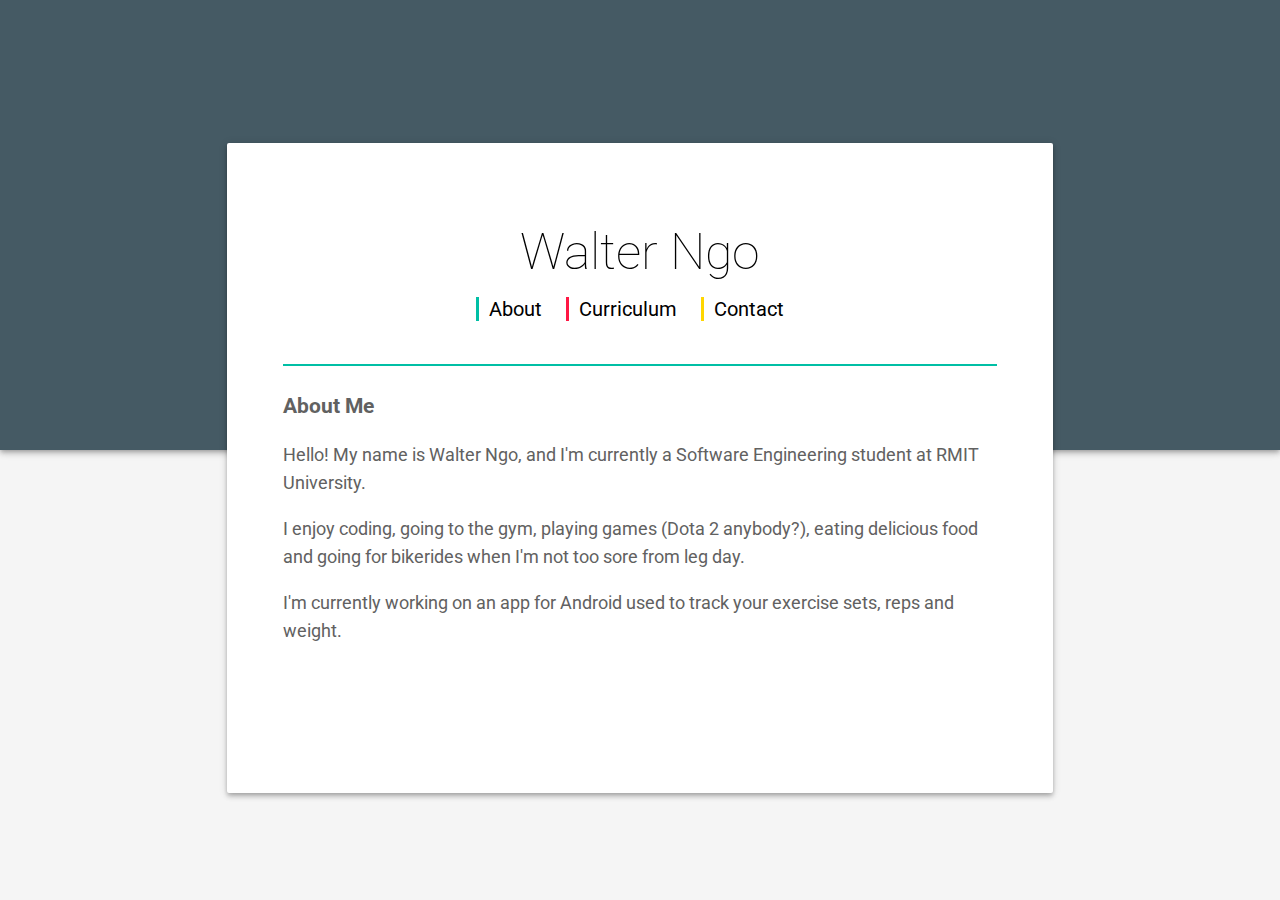
<file: index.html>
<!DOCTYPE html>
<html>

<head>
    <meta charset="utf-8">
    <meta name="theme-color" content="#455A64">
    <meta name="description" content="Walter Ngo, student by day, gamer by night.">
    <meta name="viewport" content="width=device-width, initial-scale=1">
    <title>Walter Ngo</title>
    <link rel="stylesheet" href="css/main.css">
    <link href='https://fonts.googleapis.com/css?family=Roboto:400,300' rel='stylesheet' type='text/css'>
</head>

<body>
    <div class="container">
        <div class="container__ribbon container__ribbon--bluegrey shadow"></div>
        <div class="container__contentbox">
            <div class="contentbox__content shadow">
                <header class="content__header">
                    <h1 class="header__title header__title--large font font--light">Walter Ngo</h1>
                    <nav class="header__nav">
                        <h1 class="hidden">Navigation</h1>
                        <ul class="nav__ul">
                          <li class="nav__li"><div class="nav__container font"><a class="nav__link nav__link--cyan" id="home" href="index.html">About</a></div></li>
                          <li class="nav__li"><div class="nav__container font"><a class="nav__link nav__link--red" id="curriculum" href="curriculum.html">Curriculum</a></div></li>
                          <li class="nav__li"><div class="nav__container font"><a class="nav__link nav__link--yellow" id="contact" href="contact.html">Contact</a></div></li>
                        </ul>
                    </nav>
                    <div class="header__divider header__divider--cyan"></div>
                </header>
                <div class="content__text font">
                    <h3>About Me</h3>
                    <p>Hello! My name is Walter Ngo, and I'm currently a Software Engineering student at RMIT University.</p>
                    <p>I enjoy coding, going to the gym, playing games (Dota 2 anybody?), eating delicious food and going for bikerides when I'm not too sore from leg day.</p>
                    <p>I'm currently working on an app for Android used to track your exercise sets, reps and weight.</p>
                </div>
            </div>
        </div>
    </div>
</body>

</html>
</file>
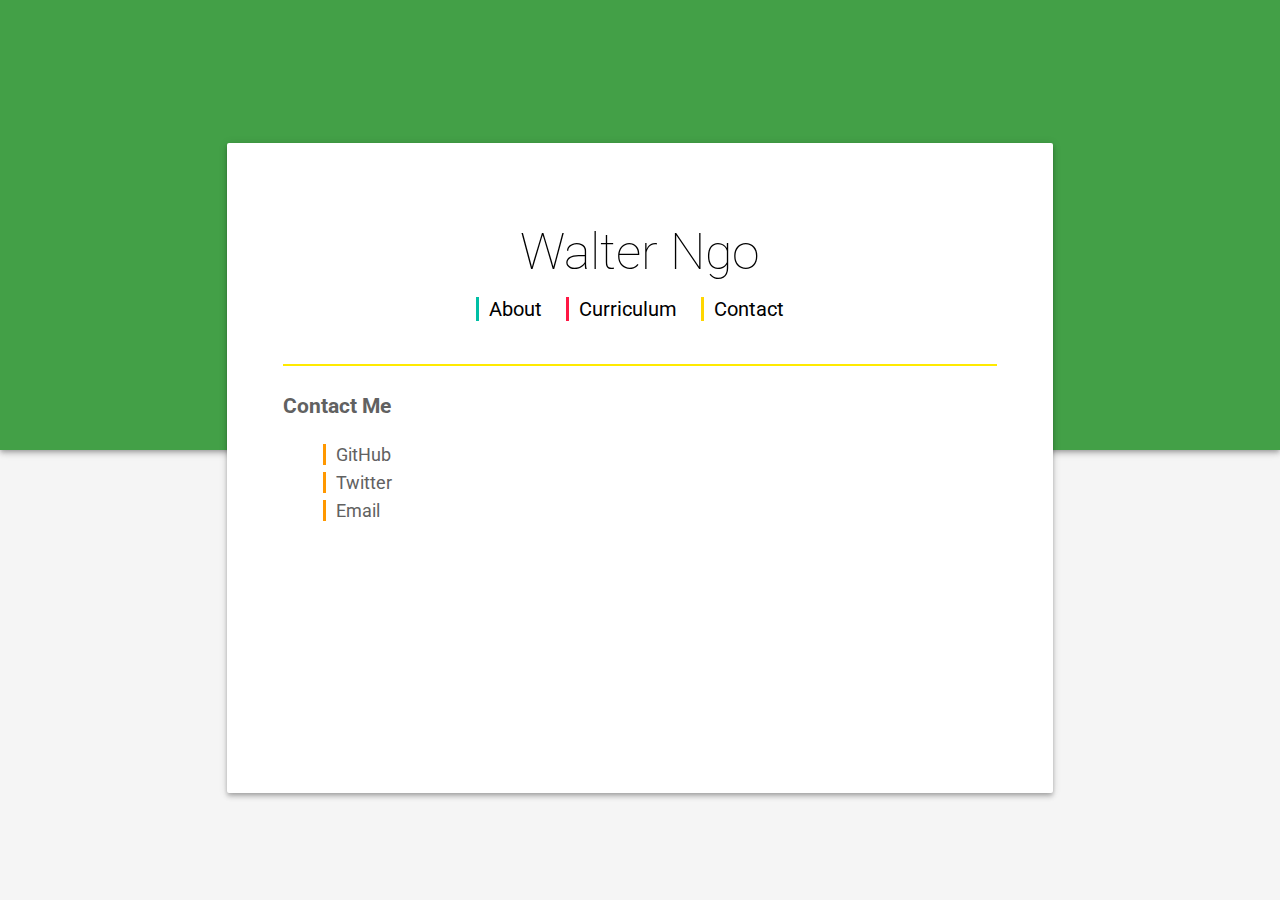
<file: contact.html>
<!DOCTYPE html>
<html>

<head>
    <meta charset="utf-8">
    <meta name="theme-color" content="#43A047">
    <meta name="viewport" content="width=device-width, initial-scale=1">
    <title>Walter Ngo</title>
    <link rel="stylesheet" href="css/main.css">
    <link href='https://fonts.googleapis.com/css?family=Roboto:400,300' rel='stylesheet' type='text/css'>
</head>

<body>
    <div class="container">
        <div class="container__ribbon container__ribbon--green shadow"></div>
        <div class="container__contentbox">
            <div class="contentbox__content shadow">
                <header class="content__header">
                    <h1 class="header__title header__title--large font font--light">Walter Ngo</h1>
                    <nav class="header__nav">
                        <h1 class="hidden">Navigation</h1>
                        <ul class="nav__ul">
                          <li class="nav__li"><div class="nav__container font"><a class="nav__link nav__link--cyan" id="home" href="index.html">About</a></div></li>
                          <li class="nav__li"><div class="nav__container font"><a class="nav__link nav__link--red" id="curriculum" href="curriculum.html">Curriculum</a></div></li>
                          <li class="nav__li"><div class="nav__container font"><a class="nav__link nav__link--yellow" id="contact" href="contact.html">Contact</a></div></li>
                        </ul>
                    </nav>
                    <div class="header__divider header__divider--yellow"></div>
                </header>
                <div class="content__text font">
                    <h3>Contact Me</h3>
                    <ul class="content__list">
                        <li><a class="content__link" href="http://www.github.com/waltaro" target="_blank">GitHub</a></li>
                        <li><a class="content__link" href="http://www.twitter.com/waltaro_" target="_blank">Twitter</a></li>
                        <li><a class="content__link" href="mailto:ngo.walter.21@gmail.com">Email</a></li>
                    </ul>
                </div>
            </div>
        </div>
    </div>
</body>

</html>
</file>
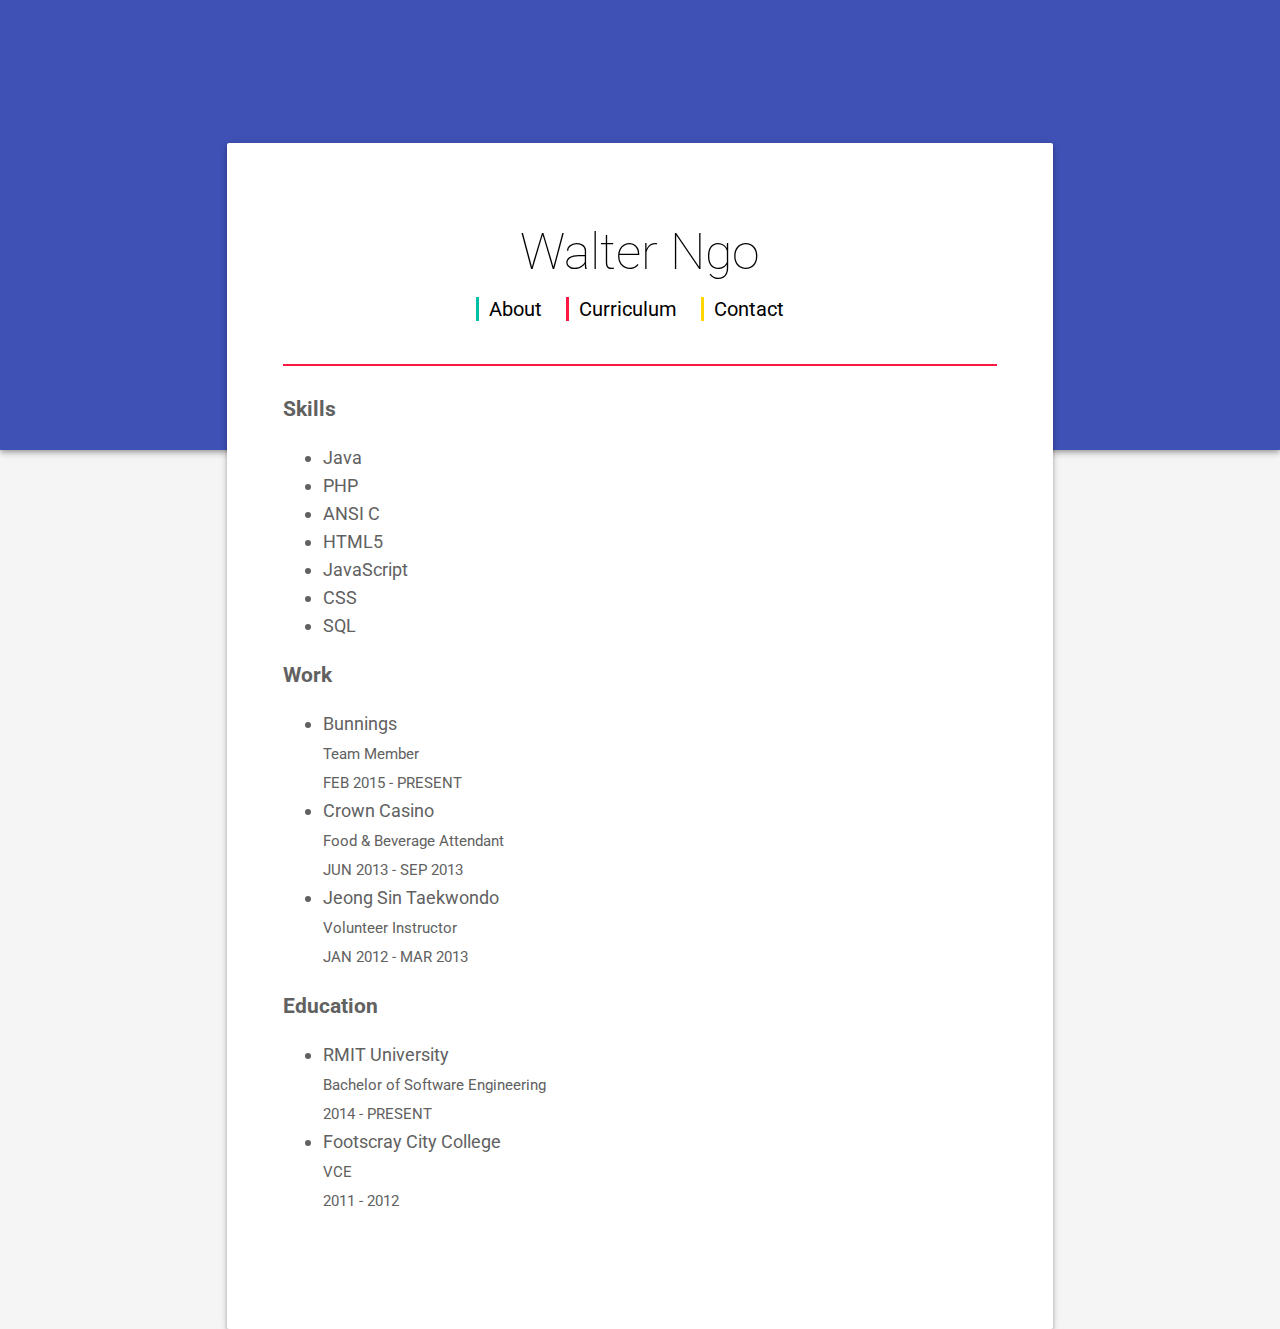
<file: curriculum.html>
<!DOCTYPE html>
<html>

<head>
    <meta charset="utf-8">
    <meta name="theme-color" content="#3F51B5">
    <meta name="viewport" content="width=device-width, initial-scale=1">
    <title>Walter Ngo</title>
    <link rel="stylesheet" href="css/main.css">
    <link href='https://fonts.googleapis.com/css?family=Roboto:400,300' rel='stylesheet' type='text/css'>
</head>

<body>
    <div class="container">
        <div class="container__ribbon container__ribbon--indigo shadow"></div>
        <div class="container__contentbox">
            <div class="contentbox__content shadow">
                <header class="content__header">
                    <h1 class="header__title header__title--large font font--light">Walter Ngo</h1>
                    <nav class="header__nav">
                        <h1 class="hidden">Navigation</h1>
                        <ul class="nav__ul">
                          <li class="nav__li"><div class="nav__container font"><a class="nav__link nav__link--cyan" id="home" href="index.html">About</a></div></li>
                          <li class="nav__li"><div class="nav__container font"><a class="nav__link nav__link--red" id="curriculum" href="curriculum.html">Curriculum</a></div></li>
                          <li class="nav__li"><div class="nav__container font"><a class="nav__link nav__link--yellow" id="contact" href="contact.html">Contact</a></div></li>
                        </ul>
                    </nav>
                    <div class="header__divider header__divider--red"></div>
                </header>
                <div class="content__text font">
                    <div class="content__wrapper">
                        <h3>Skills</h3>
                        <ul>
                            <li>Java</li>
                            <li>PHP</li>
                            <li>ANSI C</li>
                            <li>HTML5</li>
                            <li>JavaScript</li>
                            <li>CSS</li>
                            <li>SQL</li>
                        </ul>
                    </div>
                    <div class="content__wrapper">
                        <h3>Work</h3>
                        <ul>
                            <li class="wrapper__item">Bunnings<small><br>Team Member<br>FEB 2015 - PRESENT</small></li>
                            <li class="wrapper__item">Crown Casino<small><br>Food & Beverage Attendant<br>JUN 2013 - SEP 2013</small></li>
                            <li>Jeong Sin Taekwondo<small><br>Volunteer Instructor<br>JAN 2012 - MAR 2013</small></li>
                        </ul>
                    </div>
                    <div class="content__wrapper">
                        <h3>Education</h3>
                        <ul>
                            <li class="wrapper__item">RMIT University<small><br>Bachelor of Software Engineering<br>2014 - PRESENT</small></li>
                            <li>Footscray City College<small><br>VCE<br>2011 - 2012</small></li>
                        </ul>
                    </div>
                </div>
            </div>
        </div>
    </div>
</body>

</html>
</file>
<file: css/main.css>
body {
    width: 100%;
    min-height: 100%;
    margin: 0;
    background-color: rgb(245, 245, 245);
}

.font {
    font-family: 'Roboto', sans-serif;
    font-size: 18px;
}

.font--light {
    font-weight: lighter;
}

.shadow {
    box-shadow: 0 4px 5px 0 rgba(0, 0, 0, .14), 0 1px 10px 0 rgba(0, 0, 0, .12), 0 2px 4px -1px rgba(0, 0, 0, .2);
}

.hidden {
    display: none;
}

.container {
    width: 100%;
    height: 100%;
    position: absolute;
}

.container__ribbon {
    width: 100%;
    height: 50vh;
}

.container__ribbon--bluegrey {
    background-color: #455A64;
}

.container__ribbon--indigo {
    background-color: #3F51B5;
}

.container__ribbon--green {
    background-color: #43A047;
}

.container__ribbon--orange {
    background-color: #FF9800;
}

.container__contentbox {
    max-width: 1600px;
    width: calc(100% - 16px);
    margin: -35vh auto 0;
}

.contentbox__content {
    box-sizing: border-box;
    background: white;
    padding: 80px 56px;
    width: calc(66.6666666667% - 16px);
    border-radius: 2px;
    margin: 8px auto 50px;
    min-height: 650px;
    min-width: 300px;
}

.content__header {
    text-align: center;
}

.content__text {
    line-height: 28px;
    margin: 16px auto;
    color: #616161;
}

.content__list {
    list-style-type: none;
}

.content__link {
    color: #616161;
    padding: inherit;
    text-decoration: none;
    border-left: 3px solid;
    border-left-color: #FF9800;
    padding-left: 10px;
}

.content__link:hover,
.content__link:active {
    color: #FF9800;
}

.content__wrapper {
    display: inline-block;
    margin-top: -18px;
    vertical-align: top;
    width: 33%;
}

.header__title {
    margin: 0px;
}

.header__title--large {
    font-size: 50px;
}

.header__nav {
    padding-bottom: 20px;
}

.nav__container {
    margin: 0px;
    display: inline-block;
    padding: 0 10px 0 10px;
    font-size: 20px;
}

.nav__ul {
    list-style-type: none;
    padding-left: 0px;
}

.nav__li {
    display: inline-block;
}

.nav__link {
    color: black;
    padding: inherit;
    text-decoration: none;
    border-left: 3px solid;
}

.nav__link--no-border {
    color: black;
    padding: inherit;
    text-decoration: none;
}

.nav__link--cyan {
    border-color: #00BFA5;
}

.nav__link--cyan:hover,
.nav__link--cyan:active {
    color: #1DE9B6;
}

.nav__link--red {
    border-color: #FF1744;
}

.nav__link--red:hover,
.nav__link--red:active {
    color: #FF5252;
}

.nav__link--yellow {
    border-color: #FFD600;
}

.nav__link--yellow:hover,
.nav__link--yellow:active {
    color: #FFEA00;
}

.nav__link--green {
    border-color: #64DD17;
}

.nav__link--green:hover,
.nav__link--green:active {
    color: #76FF03;
}

.header__divider {
    line-height: 1.6em;
    margin-bottom: 1.6em;
    border-bottom: 2px solid;
}

.header__divider--cyan {
    color: #00BFA5;
}

.header__divider--red {
    color: #FF1744;
}

.header__divider--yellow {
    color: #FFEA00;
}

.header__divider--green {
    color: #76FF03;
}

@media only screen and (min-width: 50px) {
    .container__contentbox {
        margin: -45vh auto 0;
    }
    .contentbox__content {
        width: 100%;
        margin: 8px auto 20px;
        padding: 40px 23px;
    }
    .content__header {
        text-align: left;
    }
    .content__wrapper {
        width: 100%;
    }
    .nav__container {
        margin-bottom: 7px;
    }
    .nav__li {
        display: inherit;
        margin-left: -10px;
    }
}

@media only screen and (min-width: 486px) {
    .contentbox__content {
        padding: 60px 36px;
    }
    .nav__li {
        display: inline-block;
    }
    .content__header {
        text-align: center;
    }
}

@media only screen and (min-width: 900px) {
    .container__contentbox {
        margin: -35vh auto 0;
    }
    .contentbox__content {
        width: calc(66.6666666667% - 16px);
        margin: 8px auto 50px;
        padding: 80px 56px;
    }
    .content__header {
        text-align: center;
    }
    .nav__li {
        display: inline-block;
    }
}

@media only screen and (min-width: 1539px) {
    .content__wrapper {
        width: 33%;
    }
}
</file>
